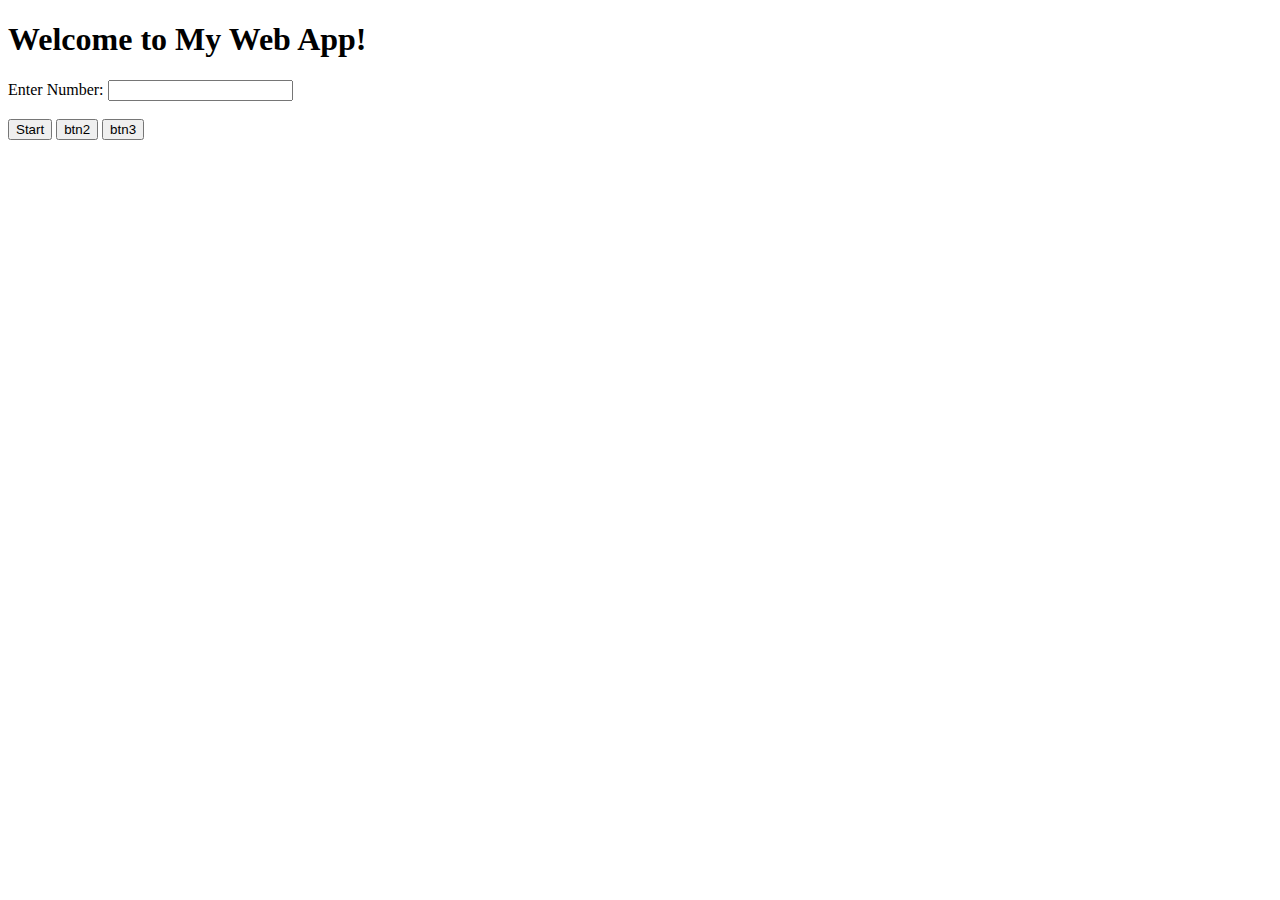
<file: index.html>
<!DOCTYPE html>
<html lang="en">
<head>
    <meta charset="UTF-8">
    <meta name="viewport" content="width=device-width, initial-scale=1.0">
    <title>Counter Page
    </title>
</head>
<body>
    <h1>Welcome to My Web App!</h1>
    <label for="numInput">Enter Number:</label>
    <input type="number" id="numInput" name="numInput"><br><br>
    <button onclick="startCounter()">Start</button>
    <button onclick="plusOne()">btn2</button>
    <button onclick="printNumbers()">btn3</button>
<div id="numberPrint">

</div>
    <script src="Counter.js"></script>
</body>
</html>
</file>
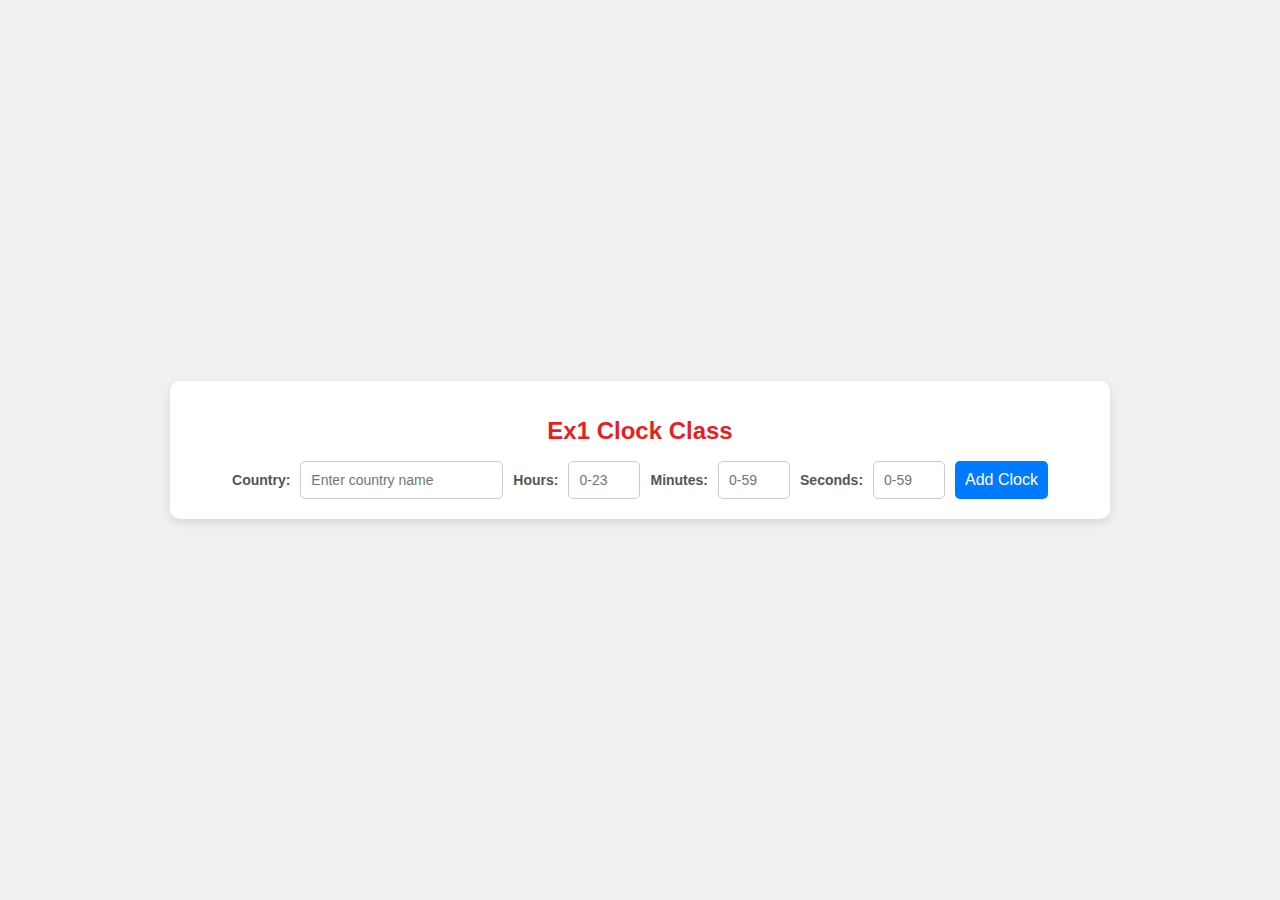
<file: indexClock.html>
<!DOCTYPE html>
<html lang="en">

<head>
  <meta charset="UTF-8">
  <meta name="viewport" content="width=device-width, initial-scale=1.0">
  <title>Clock Page
  </title>
  <link rel="stylesheet" href="clock.css">
</head>

<body>
  <div id="clock-box">
    <h1>Ex1 Clock Class</h1>
    <div id="form-container">
      <form id="clockForm">
        <label for="country">Country:</label>
        <input type="text" id="country" name="country" placeholder="Enter country name" required>

        <label for="hours">Hours:</label>
        <input type="number" id="hours" name="hours" placeholder="0-23" min="0" max="23" required>

        <label for="minutes">Minutes:</label>
        <input type="number" id="minutes" name="minutes" placeholder="0-59" min="0" max="59" required>

        <label for="seconds">Seconds:</label>
        <input type="number" id="seconds" name="seconds" placeholder="0-59" min="0" max="59" required>

        <button type="submit" id="submitButton">Add Clock</button>
      </form>
    </div>
    <div id="clockInfo"></div>
  </div>
  <script src="clock.js"></script>
</body>

</html>
</file>
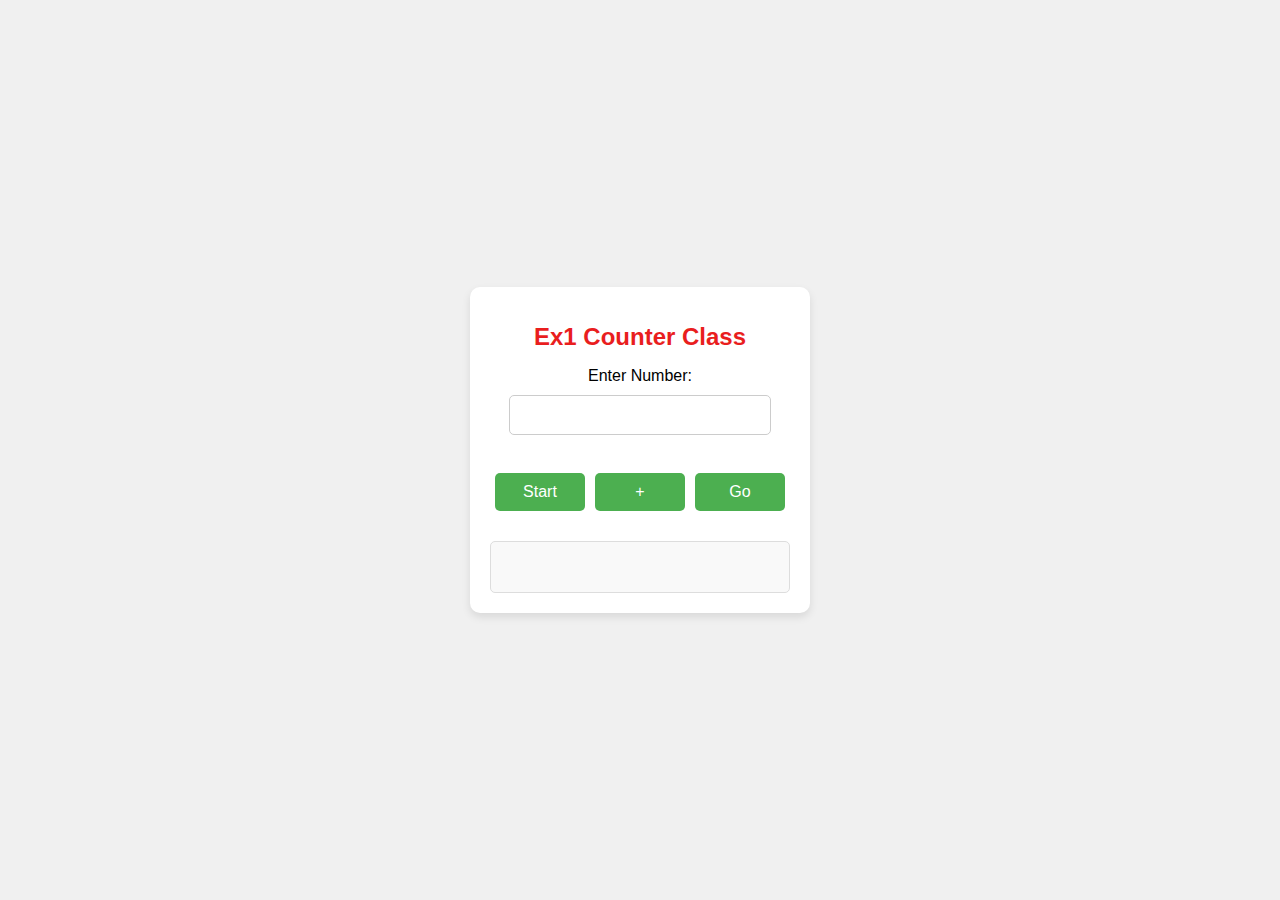
<file: indexCounter.html>
<!DOCTYPE html>
<html lang="en">

<head>
    <meta charset="UTF-8">
    <meta name="viewport" content="width=device-width, initial-scale=1.0">
    <title>Counter Page
    </title>
    <link rel="stylesheet" href="counter.css">
    <script src="Counter.js"></script>
</head>

<body>
    <div id="counter-box">
        <h1>Ex1 Counter Class</h1>
        <label for="numInput">Enter Number:</label>
        <input type="number" id="numInput" name="numInput" min="0"><br><br>
        <div id="buttons">
            <button onclick="startCounter()">Start</button>
            <button onclick="plusOne()">+</button>
            <button onclick="printNumbers()">Go</button>
        </div>
        <div id="numberPrint"></div>
    </div>
</body>

</html>
</file>
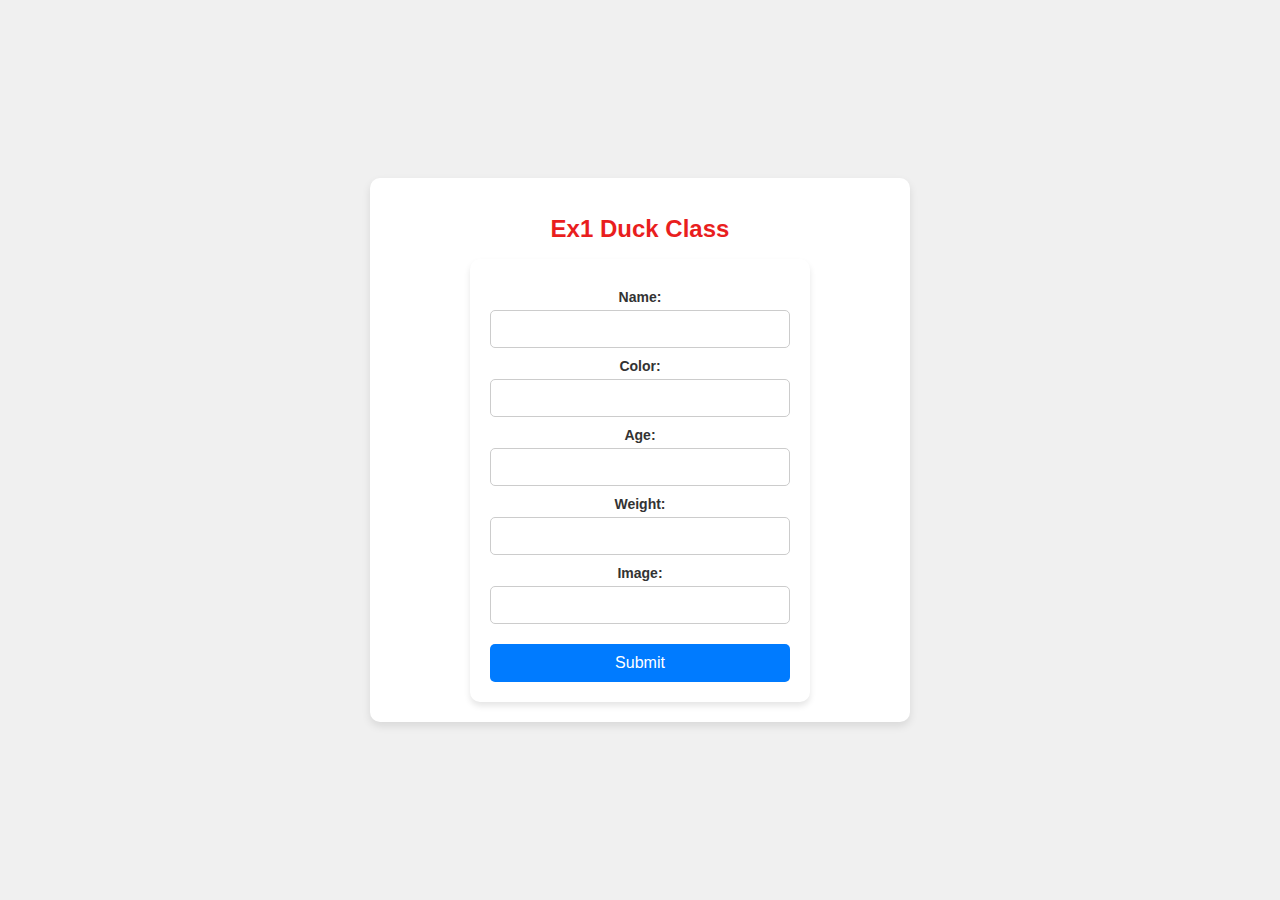
<file: indexDuck.html>
<!DOCTYPE html>
<html lang="en">

<head>
  <meta charset="UTF-8">
  <meta name="viewport" content="width=device-width, initial-scale=1.0">
  <title>Duck Page
  </title>
  <link rel="stylesheet" href="duck.css">
</head>

<body>
  <div id="duck-box">
    <h1>Ex1 Duck Class</h1>
    <div id="form-container">
      <form id="duckForm">
        <label for="fname">Name:</label>
        <input type="text" id="fname" name="fname" required>

        <label for="fcolor">Color:</label>
        <input type="text" id="fcolor" name="fcolor" required>

        <label for="fage">Age:</label>
        <input type="number" id="fage" name="fage" min="0" required> 

        <label for="fweight">Weight:</label>
        <input type="number" id="fweight" name="fweight" min="0" required>

        <label for="fimage">Image:</label>
        <input type="text" id="fimage" name="fimage" required>

        <button type="submit">Submit</button>
      </form>
    </div>
    <div id="duckBtn" style="display: none;">
      <h2 id="duckTitle"></h2>
      <button onclick="showDuck()">Show</button>
      <button onclick="quackDuck()">Quack</button>
      <div id="duckInfo"></div>  
    </div>
  </div>
  <script src="duck.js"></script>
</body>

</html>
</file>
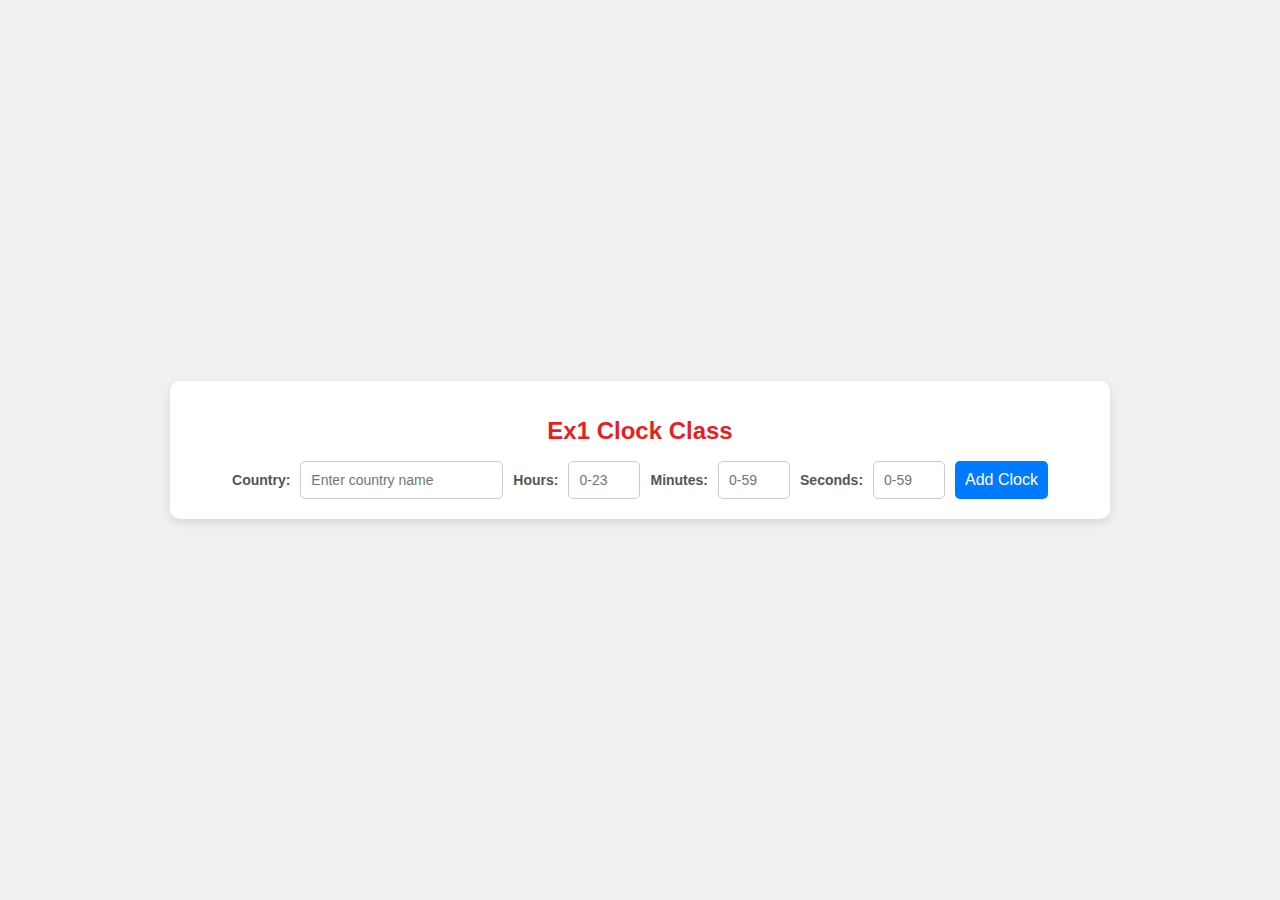
<file: Clock/indexClock.html>
<!DOCTYPE html>
<html lang="en">

<head>
  <meta charset="UTF-8">
  <meta name="viewport" content="width=device-width, initial-scale=1.0">
  <title>Clock Page
  </title>
  <link rel="stylesheet" href="/Clock/clock.css">
</head>

<body>
  <div id="clock-box">
    <h1>Ex1 Clock Class</h1>
    <div id="form-container">
      <form id="clockForm">
        <label for="country">Country:</label>
        <input type="text" id="country" name="country" placeholder="Enter country name" required>

        <label for="hours">Hours:</label>
        <input type="number" id="hours" name="hours" placeholder="0-23" min="0" max="23" required>

        <label for="minutes">Minutes:</label>
        <input type="number" id="minutes" name="minutes" placeholder="0-59" min="0" max="59" required>

        <label for="seconds">Seconds:</label>
        <input type="number" id="seconds" name="seconds" placeholder="0-59" min="0" max="59" required>

        <button type="submit" id="submitButton">Add Clock</button>
      </form>
    </div>
    <div id="clockInfo"></div>
  </div>
  <script src="/Clock/clock.js"></script>
</body>

</html>
</file>
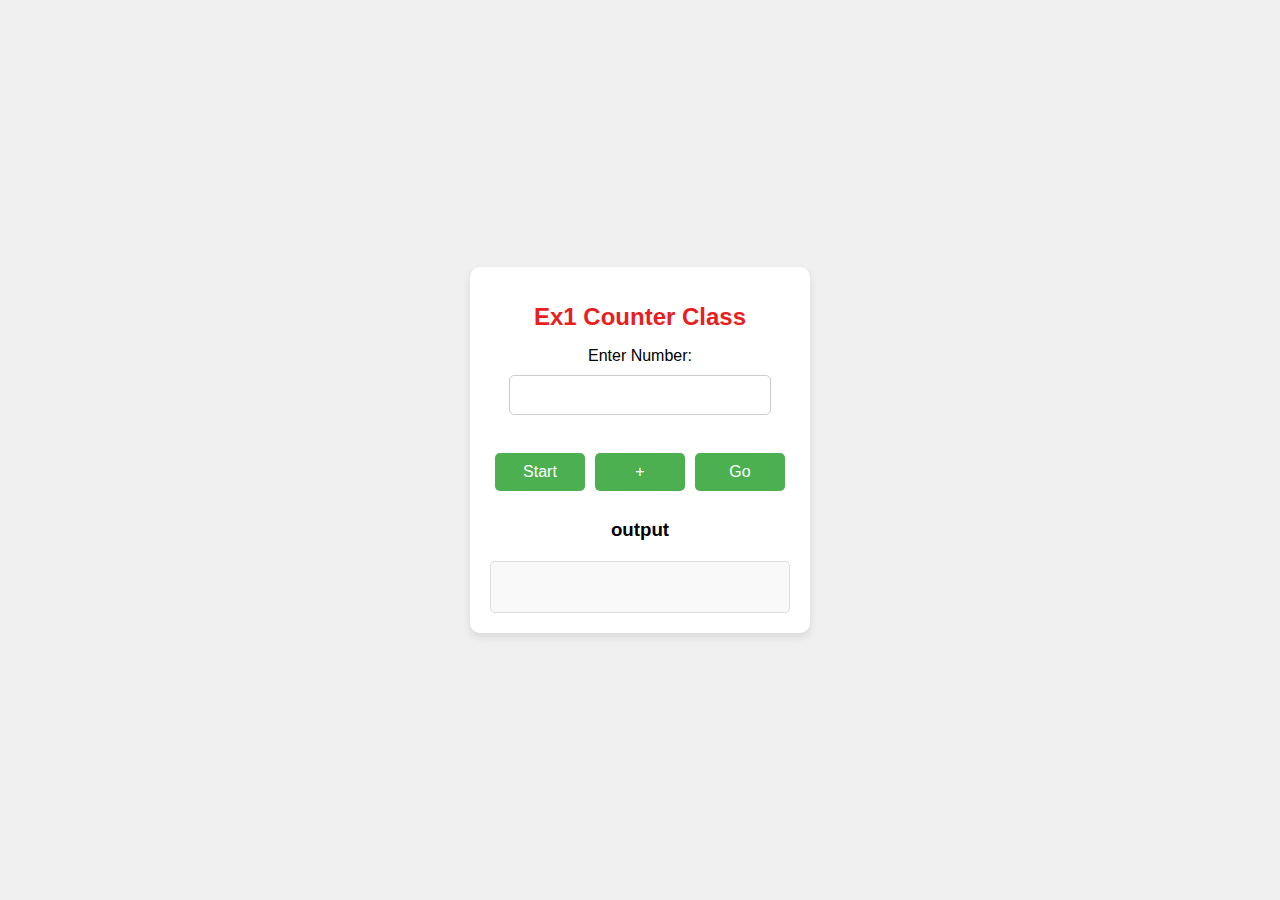
<file: Counter/indexCounter.html>
<!DOCTYPE html>
<html lang="en">

<head>
    <meta charset="UTF-8">
    <meta name="viewport" content="width=device-width, initial-scale=1.0">
    <title>Counter Page
    </title>
    <link rel="stylesheet" href="/Counter/counter.css">
    <script src="/Counter/counter.js"></script>
</head>

<body>
    <div id="counter-box">
        <h1>Ex1 Counter Class</h1>
        <label for="numInput">Enter Number:</label>
        <input type="number" id="numInput" name="numInput" min="0"><br><br>
        <div id="buttons">
            <button onclick="startCounter()">Start</button>
            <button onclick="plusOne()">+</button>
            <button onclick="printNumbers()">Go</button>
        </div>
        <h3>output</h3>
        <div id="numberPrint"></div>
    </div>
</body>

</html>
</file>
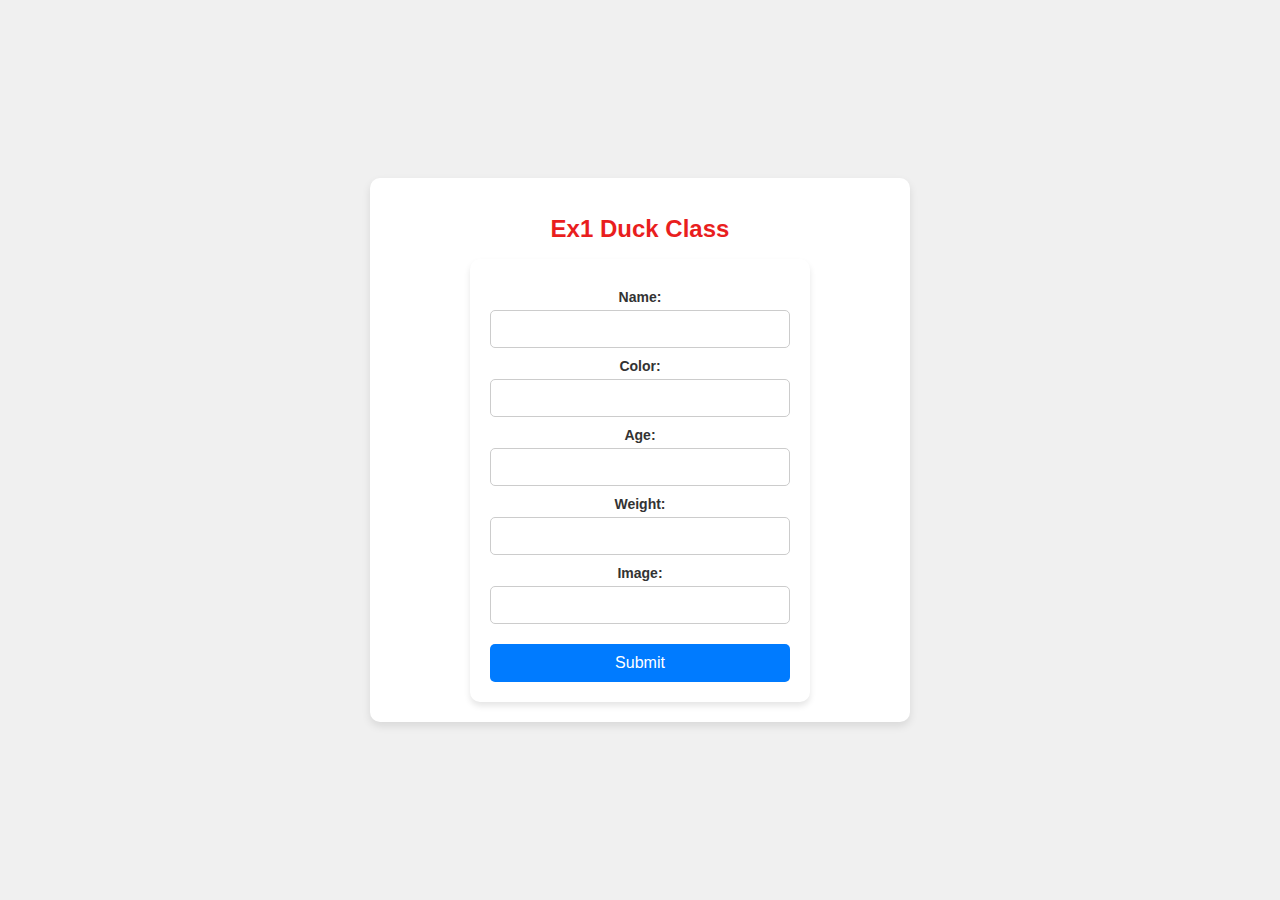
<file: Duck/indexDuck.html>
<!DOCTYPE html>
<html lang="en">

<head>
  <meta charset="UTF-8">
  <meta name="viewport" content="width=device-width, initial-scale=1.0">
  <title>Duck Page
  </title>
  <link rel="stylesheet" href="/Duck/duck.css">
</head>

<body>
  <div id="duck-box">
    <h1>Ex1 Duck Class</h1>
    <div id="form-container">
      <form id="duckForm">
        <label for="fname">Name:</label>
        <input type="text" id="fname" name="fname" required>

        <label for="fcolor">Color:</label>
        <input type="text" id="fcolor" name="fcolor" required>

        <label for="fage">Age:</label>
        <input type="number" id="fage" name="fage" min="0" required> 

        <label for="fweight">Weight:</label>
        <input type="number" id="fweight" name="fweight" min="0" required>

        <label for="fimage">Image:</label>
        <input type="text" id="fimage" name="fimage" required>

        <button type="submit">Submit</button>
      </form>
    </div>
    <div id="duckBtn" style="display: none;">
      <h2 id="duckTitle"></h2>
      <button onclick="showDuck()">Show</button>
      <button onclick="quackDuck()">Quack</button>
      <div id="duckInfo"></div>  
    </div>
  </div>
  <script src="/Duck/duck.js"></script>
</body>

</html>
</file>
<file: clock.css>
body {
  font-family: Arial, sans-serif;
  display: flex;
  justify-content: center;
  align-items: center;
  height: 100vh;
  background-color: #f0f0f0;
  margin: 0;
}

#clock-box {
  display: flex;
  background-color: #fff;
  padding: 20px;
  border-radius: 10px;
  box-shadow: 0 4px 8px rgba(0, 0, 0, 0.1);
  width: 900px;
  text-align: center;
  flex-wrap: wrap;
  align-items: center;
  flex-direction: column;
}

h1 {
  font-size: 24px;
  color: #e91e1e;
}
form {
  display: flex;
  gap: 10px;
  flex-wrap: wrap;
  justify-content: center;
  align-items: center;
}

label {
  font-size: 14px;
  font-weight: bold;
  color: #555;
}

input {
  padding: 10px;
  font-size: 14px;
  border: 1px solid #ccc;
  border-radius: 5px;
  outline: none;
}

button {
  padding: 10px;
  font-size: 16px;
  color: #fff;
  background-color: #007BFF;
  border: none;
  border-radius: 5px;
  cursor: pointer;
}

button:hover {
  background-color: #0056b3;
}

#clock-display {
  margin-top: 20px;
  text-align: left;
  color: #333;
}
</file>
<file: counter.css>
body {
  font-family: Arial, sans-serif;
  display: flex;
  justify-content: center;
  align-items: center;
  height: 100vh;
  background-color: #f0f0f0;
  margin: 0;
}

#counter-box {
  background-color: #fff;
  padding: 20px;
  border-radius: 10px;
  box-shadow: 0 4px 8px rgba(0, 0, 0, 0.1);
  width: 300px;
  text-align: center;
}

h1 {
  font-size: 24px;
  color: #e91e1e;
}

input[type="number"] {
  width: 80%;
  text-align: center;
  padding: 10px;
  margin: 10px 0;
  border-radius: 5px;
  border: 1px solid #ccc;
  font-size: 16px;
}

#buttons{
  display: flex;
}
button {
  width: 30%;
  padding: 10px;
  margin: 10px 5px;
  border-radius: 5px;
  border: none;
  background-color: #4CAF50;
  color: white;
  font-size: 16px;
  cursor: pointer;
  transition: background-color 0.3s;
}

button:hover {
  background-color: #45a049;
}
#numberPrint {
  margin-top: 20px;
  padding: 10px;
  background-color: #f9f9f9;
  border-radius: 5px;
  border: 1px solid #ddd;
  font-size: 16px;
  color: #333;
  min-height: 30px;
  overflow: auto; /* או overflow: scroll; אם אתה רוצה גלילה קבועה */
  word-wrap: break-word; /* שבירת מילים ארוכות */
  max-height: 200px; /* מגביל את הגובה המקסימלי */
  text-align: justify; /* יישור טקסט לנראות טובה יותר */
}
</file>
<file: duck.css>
body {
  font-family: Arial, sans-serif;
  display: flex;
  justify-content: center;
  align-items: center;
  height: 100vh;
  background-color: #f0f0f0;
  margin: 0;
}

#duck-box {
  display: flex;
  background-color: #fff;
  padding: 20px;
  border-radius: 10px;
  box-shadow: 0 4px 8px rgba(0, 0, 0, 0.1);
  width: 500px;
  text-align: center;
  flex-wrap: wrap;
  align-items: center;
  flex-direction: column;
}

h1 {
  font-size: 24px;
  color: #e91e1e;
}
h2 {
  font-size: 20px;
  color: #14ec75;
}
#form-container {
  background-color: #ffffff;
  border-radius: 10px;
  box-shadow: 0 4px 6px rgba(0, 0, 0, 0.1);
  padding: 20px;
  width: 300px;
}

form {
  display: flex;
  flex-direction: column;
}

label {
  margin-top: 10px;
  font-size: 14px;
  font-weight: bold;
  color: #333;
}

input {
  margin-top: 5px;
  padding: 10px;
  font-size: 14px;
  border: 1px solid #ccc;
  border-radius: 5px;
  outline: none;
  transition: border-color 0.3s;
}

input:focus {
  border-color: #007BFF;
}

button {
  margin-top: 20px;
  padding: 10px;
  font-size: 16px;
  color: #fff;
  background-color: #007BFF;
  border: none;
  border-radius: 5px;
  cursor: pointer;
  transition: background-color 0.3s;
}

button:hover {
  background-color: #0056b3;
}
</file>
<file: Clock/clock.css>
body {
  font-family: Arial, sans-serif;
  display: flex;
  justify-content: center;
  align-items: center;
  height: 100vh;
  background-color: #f0f0f0;
  margin: 0;
}

#clock-box {
  display: flex;
  background-color: #fff;
  padding: 20px;
  border-radius: 10px;
  box-shadow: 0 4px 8px rgba(0, 0, 0, 0.1);
  width: 900px;
  text-align: center;
  flex-wrap: wrap;
  align-items: center;
  flex-direction: column;
}

h1 {
  font-size: 24px;
  color: #e91e1e;
}
form {
  display: flex;
  gap: 10px;
  flex-wrap: wrap;
  justify-content: center;
  align-items: center;
}

label {
  font-size: 14px;
  font-weight: bold;
  color: #555;
}

input {
  padding: 10px;
  font-size: 14px;
  border: 1px solid #ccc;
  border-radius: 5px;
  outline: none;
}

button {
  padding: 10px;
  font-size: 16px;
  color: #fff;
  background-color: #007BFF;
  border: none;
  border-radius: 5px;
  cursor: pointer;
}

button:hover {
  background-color: #0056b3;
}

#clock-display {
  margin-top: 20px;
  text-align: left;
  color: #333;
}
</file>
<file: Counter/counter.css>
body {
  font-family: Arial, sans-serif;
  display: flex;
  justify-content: center;
  align-items: center;
  height: 100vh;
  background-color: #f0f0f0;
  margin: 0;
}

#counter-box {
  background-color: #fff;
  padding: 20px;
  border-radius: 10px;
  box-shadow: 0 4px 8px rgba(0, 0, 0, 0.1);
  width: 300px;
  text-align: center;
}

h1 {
  font-size: 24px;
  color: #e91e1e;
}

input[type="number"] {
  width: 80%;
  text-align: center;
  padding: 10px;
  margin: 10px 0;
  border-radius: 5px;
  border: 1px solid #ccc;
  font-size: 16px;
}

#buttons{
  display: flex;
}
button {
  width: 30%;
  padding: 10px;
  margin: 10px 5px;
  border-radius: 5px;
  border: none;
  background-color: #4CAF50;
  color: white;
  font-size: 16px;
  cursor: pointer;
  transition: background-color 0.3s;
}

button:hover {
  background-color: #45a049;
}
#numberPrint {
  margin-top: 20px;
  padding: 10px;
  background-color: #f9f9f9;
  border-radius: 5px;
  border: 1px solid #ddd;
  font-size: 16px;
  color: #333;
  min-height: 30px;
  overflow: auto; /* או overflow: scroll; אם אתה רוצה גלילה קבועה */
  word-wrap: break-word; /* שבירת מילים ארוכות */
  max-height: 200px; /* מגביל את הגובה המקסימלי */
  text-align: justify; /* יישור טקסט לנראות טובה יותר */
}
</file>
<file: Duck/duck.css>
body {
  font-family: Arial, sans-serif;
  display: flex;
  justify-content: center;
  align-items: center;
  height: 100vh;
  background-color: #f0f0f0;
  margin: 0;
}

#duck-box {
  display: flex;
  background-color: #fff;
  padding: 20px;
  border-radius: 10px;
  box-shadow: 0 4px 8px rgba(0, 0, 0, 0.1);
  width: 500px;
  text-align: center;
  flex-wrap: wrap;
  align-items: center;
  flex-direction: column;
}

h1 {
  font-size: 24px;
  color: #e91e1e;
}
h2 {
  font-size: 20px;
  color: #14ec75;
}
#form-container {
  background-color: #ffffff;
  border-radius: 10px;
  box-shadow: 0 4px 6px rgba(0, 0, 0, 0.1);
  padding: 20px;
  width: 300px;
}

form {
  display: flex;
  flex-direction: column;
}

label {
  margin-top: 10px;
  font-size: 14px;
  font-weight: bold;
  color: #333;
}

input {
  margin-top: 5px;
  padding: 10px;
  font-size: 14px;
  border: 1px solid #ccc;
  border-radius: 5px;
  outline: none;
  transition: border-color 0.3s;
}

input:focus {
  border-color: #007BFF;
}

button {
  margin-top: 20px;
  padding: 10px;
  font-size: 16px;
  color: #fff;
  background-color: #007BFF;
  border: none;
  border-radius: 5px;
  cursor: pointer;
  transition: background-color 0.3s;
}

button:hover {
  background-color: #0056b3;
}
</file>
